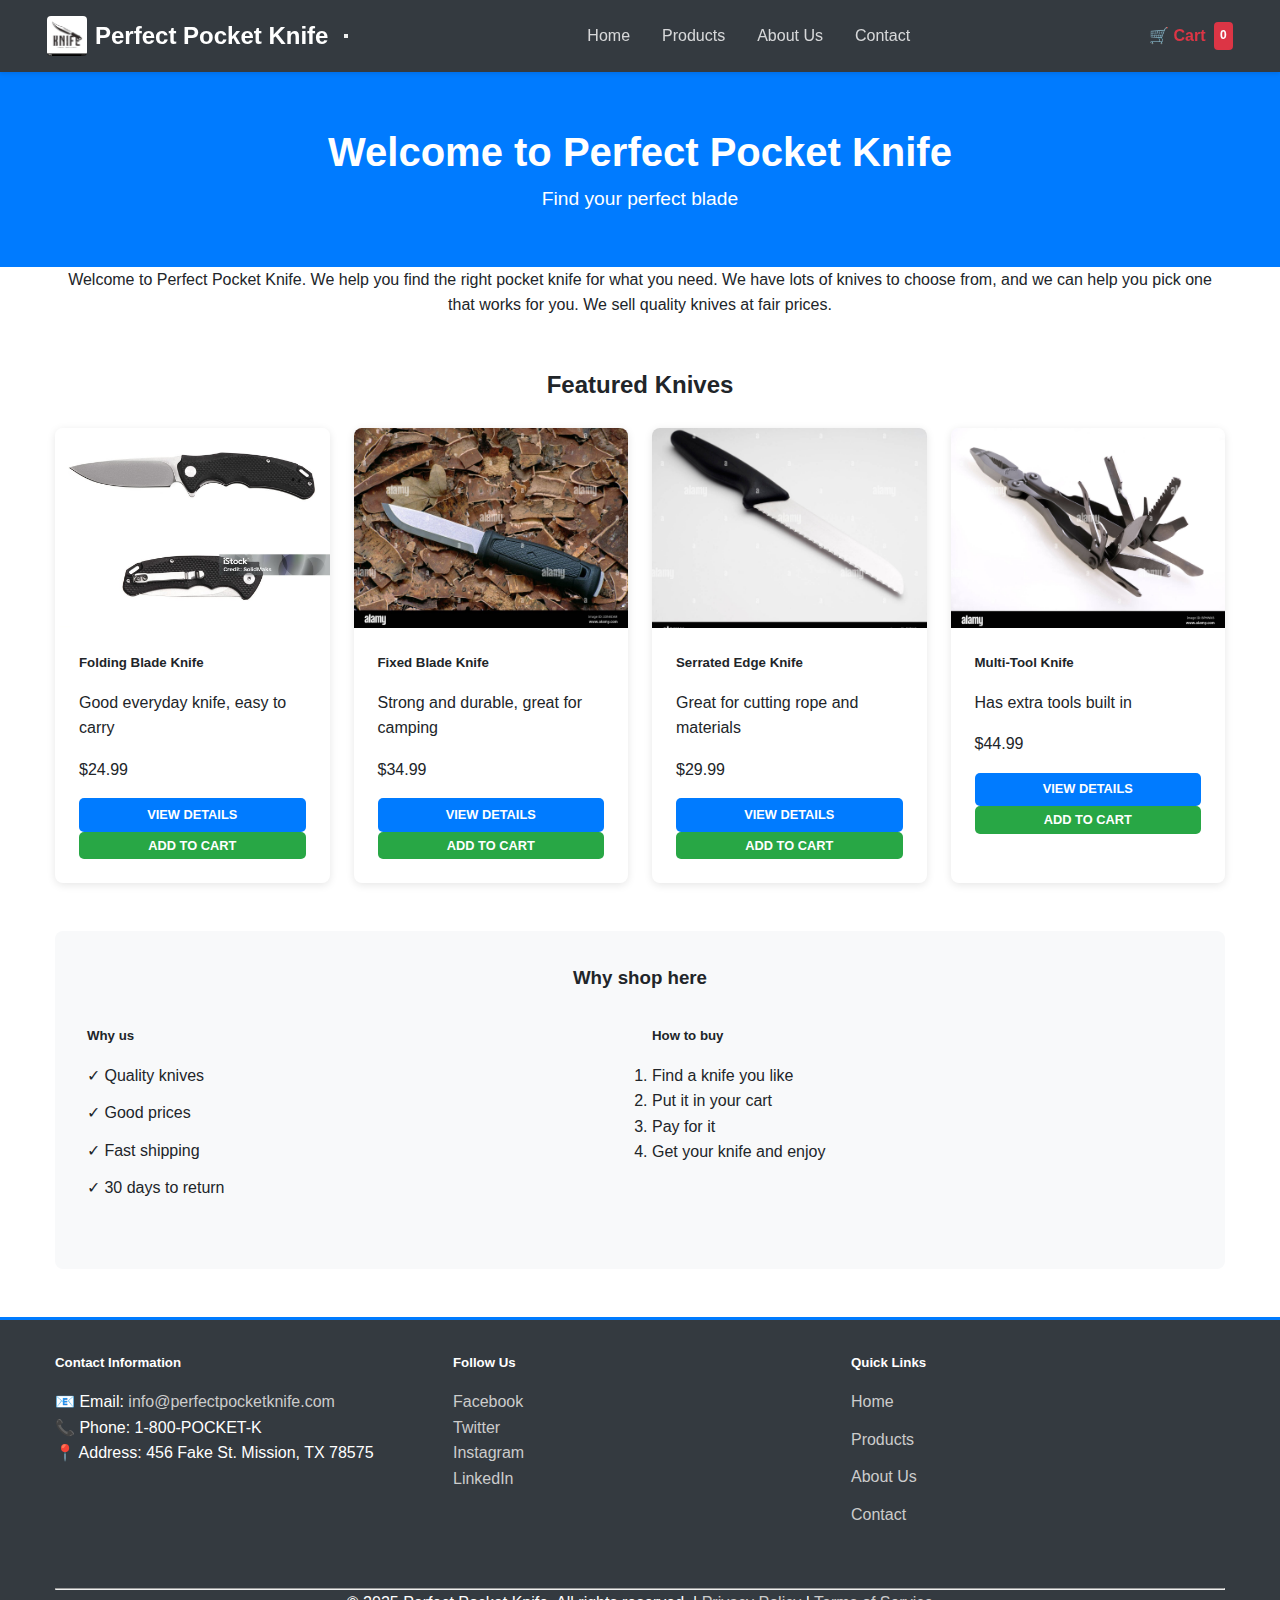
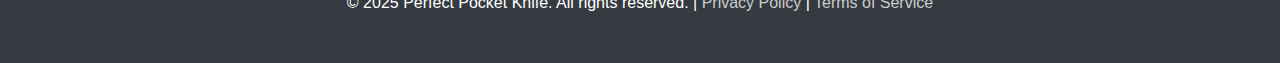
<file: index.html>
<!DOCTYPE html>
<html lang="en">
<head>
    <meta charset="UTF-8">
    <meta name="viewport" content="width=device-width, initial-scale=1.0">
    <title>Perfect Pocket Knife - Home</title>
    <style>
:root {
    --primary: #007bff;
    --dark: #343a40;
    --light: #f8f9fa;
    --success: #28a745;
    --danger: #dc3545;
    --text: #212529;
    --text-light: #6c757d;
    --border: #dee2e6;
}

* {
    margin: 0;
    padding: 0;
    box-sizing: border-box;
}

body {
    font-family: 'Segoe UI', sans-serif;
    color: var(--text);
    line-height: 1.6;
}

h1, h2, h3, h4, h5, h6 {
    font-weight: 600;
    margin-bottom: 1rem;
}

p {
    margin-bottom: 1rem;
}

a {
    color: var(--primary);
    text-decoration: none;
    transition: 0.3s;
}

a:hover {
    color: #17a2b8;
    text-decoration: underline;
}

.container {
    max-width: 1200px;
    margin: 0 auto !important;
    padding: 0 15px;
    width: 100% !important;
}

.container-fluid {
    width: 100%;
    padding: 0 15px;
    margin: 0 auto;
    display: flex;
    align-items: center;
    gap: 1rem;
}

.row {
    display: flex;
    flex-wrap: wrap;
    gap: 1.5rem;
    margin-bottom: 1.5rem;
    width: 100%;
}

[class*='col-'] {
    flex: 1;
    padding: 0;
}

.col-md-3 { flex: 0 0 calc(25% - 1.125rem); }
.col-md-4 { flex: 0 0 calc(33.333% - 1rem); }
.col-md-6 { flex: 0 0 calc(50% - 0.75rem); }
.col-lg-3 { flex: 0 0 calc(25% - 1.125rem); }

.text-center { text-align: center; }
.text-white { color: white; }
.bg-primary { background: var(--primary); }
.bg-dark { background: var(--dark); }
.bg-light { background: var(--light); }
.my-5 { margin: 3rem 0; }
.mb-5 { margin-bottom: 3rem; }
.mb-4 { margin-bottom: 1.5rem; }
.p-4 { padding: 1.5rem; }
.py-5 { padding: 2rem 0; }
.g-4 { gap: 1.5rem; }

.sticky-top {
    position: sticky;
    top: 0;
    z-index: 1000;
}

.navbar {
    background: var(--dark);
    color: white;
    padding: 1rem 2rem;
    display: flex;
    justify-content: space-between;
    align-items: center;
    box-shadow: 0 2px 4px rgba(0,0,0,0.1);
    width: 100%;
}

.navbar-brand {
    font-size: 1.5rem;
    font-weight: bold;
    display: flex;
    align-items: center;
    gap: 0.5rem;
    color: white;
    flex-shrink: 0;
}

.logo-img {
    width: 40px;
    height: 40px;
    border-radius: 4px;
}

.mx-auto {
    margin: 0 auto;
}

.navbar-collapse {
    display: flex;
    justify-content: center;
    flex: 1;
}

.navbar-nav {
    display: flex;
    gap: 2rem;
    list-style: none;
    align-items: center;
    justify-content: center;
}

.nav-link {
    color: rgba(255,255,255,0.8);
    transition: 0.3s;
    position: relative;
}

.nav-link:hover {
    color: white;
}

.nav-link::after {
    content: '';
    position: absolute;
    bottom: -5px;
    left: 0;
    width: 0;
    height: 2px;
    background: white;
    transition: 0.3s;
}

.nav-link:hover::after {
    width: 100%;
}

.cart-link {
    font-weight: 600;
    color: var(--danger);
    display: flex;
    align-items: center;
    gap: 0.5rem;
    margin-left: auto;
}

.badge {
    background: var(--danger);
    color: white;
    padding: 0.25rem 0.4rem;
    border-radius: 4px;
    font-size: 0.75rem;
}

.header-section {
    background: var(--primary);
    color: white;
    padding: 3rem 2rem;
    display: flex;
    align-items: center;
    justify-content: space-between;
    gap: 2rem;
    border-bottom: 4px solid var(--primary);
}

.header-section h1 {
    margin: 0;
    font-size: 2.5rem;
}

.header-section .lead {
    margin: 0;
    font-size: 1.2rem;
    flex: 0 1 auto;
}

.card {
    border: none;
    border-radius: 8px;
    box-shadow: 0 2px 8px rgba(0,0,0,0.1);
    transition: 0.3s;
    overflow: hidden;
    height: 100%;
    display: flex;
    flex-direction: column;
}

.card:hover {
    transform: translateY(-5px) scale(1.02);
    box-shadow: 0 8px 16px rgba(0,0,0,0.15);
}

.card-img-top {
    height: 200px;
    object-fit: cover;
}

.card-body {
    padding: 1.5rem;
    flex-grow: 1;
    display: flex;
    flex-direction: column;
}

.btn {
    border: none;
    border-radius: 5px;
    padding: 0.6rem 1.5rem;
    font-weight: 600;
    cursor: pointer;
    transition: 0.3s;
    text-transform: uppercase;
    font-size: 0.85rem;
    display: inline-block;
    text-align: center;
}

.btn:hover {
    transform: translateY(-2px);
    box-shadow: 0 4px 8px rgba(0,0,0,0.2);
}

.btn-primary {
    background: var(--primary);
    color: white;
}

.btn-success {
    background: var(--success);
    color: white;
}

.btn-danger {
    background: var(--danger);
    color: white;
}

.btn-sm {
    padding: 0.4rem 0.8rem;
    font-size: 0.8rem;
}

.table {
    width: 100%;
    border-collapse: collapse;
    margin-bottom: 1rem;
}

.table thead {
    background: var(--dark);
    color: white;
}

.table th,
.table td {
    padding: 1rem 0.75rem;
    text-align: left;
    border: 1px solid var(--border);
}

.table tbody tr:hover {
    background: var(--light);
}

.table-responsive {
    border-radius: 8px;
    overflow: auto;
    box-shadow: 0 2px 8px rgba(0,0,0,0.1);
}

.form-control,
.form-select {
    border: 2px solid var(--border);
    padding: 0.7rem;
    border-radius: 5px;
    font-size: 0.95rem;
    width: 100%;
    margin-bottom: 1rem;
}

.form-control:focus,
.form-select:focus {
    border-color: var(--primary);
    outline: none;
}

.form-label {
    font-weight: 600;
    margin-bottom: 0.5rem;
    display: block;
}

.list-unstyled {
    list-style: none;
    padding: 0;
}

.list-unstyled li {
    margin-bottom: 0.75rem;
    padding-left: 0;
}

.benefits-section {
    border-radius: 8px;
    padding: 2rem !important;
}

.benefits-section h3 {
    text-align: center;
    margin-bottom: 2rem;
}

.featured-products {
    width: 100%;
}

footer {
    background: var(--dark);
    color: white;
    padding: 2rem;
    border-top: 3px solid var(--primary);
    margin-top: auto;
}

footer h5 {
    color: white;
    margin-bottom: 1rem;
}

footer a {
    color: #ccc;
    transition: 0.3s;
}

footer a:hover {
    color: var(--primary);
}

@media (max-width: 768px) {
    .navbar {
        flex-direction: column;
        gap: 1rem;
    }
    
    .navbar-collapse {
        width: 100%;
        flex-direction: column;
        gap: 1rem;
    }
    
    .navbar-nav {
        flex-direction: column;
        gap: 1rem;
        width: 100%;
    }
    
    .cart-link {
        margin-left: 0;
        width: 100%;
    }
    
    .header-section {
        flex-direction: column;
        padding: 2rem 1rem;
    }
    
    .header-section h1 {
        font-size: 1.5rem;
    }
    
    .row {
        gap: 1rem;
    }
    
    [class*='col-'] {
        flex: 0 0 100%;
    }
    
    footer {
        text-align: center;
    }
}
    </style>
</head>
<body>
    <!-- Navigation Bar -->
    <nav class="navbar navbar-expand-lg navbar-dark bg-dark sticky-top">
        <div class="container-fluid">
            <!-- Logo on the left -->
            <a class="navbar-brand" href="index.html">
                <img src="photos/logo.jpg" alt="Logo" class="logo-img">
                <strong>Perfect Pocket Knife</strong>
            </a>

            <!-- Toggle button for mobile -->
            <button class="navbar-toggler" type="button" data-bs-toggle="collapse" data-bs-target="#navbarNav">
                <span class="navbar-toggler-icon"></span>
            </button>

            <!-- Center navigation links -->
            <div class="collapse navbar-collapse" id="navbarNav">
                <ul class="navbar-nav mx-auto">
                    <li class="nav-item">
                        <a class="nav-link active" href="index.html">Home</a>
                    </li>
                    <li class="nav-item">
                        <a class="nav-link" href="products.html">Products</a>
                    </li>
                    <li class="nav-item">
                        <a class="nav-link" href="about.html">About Us</a>
                    </li>
                    <li class="nav-item">
                        <a class="nav-link" href="contact.html">Contact</a>
                    </li>
                </ul>
            </div>

            <!-- Cart link on the right -->
            <a class="nav-link cart-link" href="cart.html">
                🛒 Cart <span class="badge bg-danger" id="cartBadge">0</span>
            </a>
        </div>
    </nav>

    <!-- Header Section -->
    <header class="header-section bg-primary text-white text-center py-5">
        <div class="container">
            <h1 class="display-4">Welcome to Perfect Pocket Knife</h1>
            <p class="lead">Find your perfect blade</p>
        </div>
    </header>

    <!-- Main Content -->
    <main class="container my-5">
        <!-- Description Paragraph -->
        <section class="mb-5">
            <p class="lead text-center">
                Welcome to Perfect Pocket Knife. We help you find the right pocket knife for what you need. We have lots of knives to choose from, and we can help you pick one that works for you. We sell quality knives at fair prices.
            </p>
        </section>

        <!-- Featured Products Section -->
        <section class="featured-products mb-5">
            <h2 class="text-center mb-4">Featured Knives</h2>
            <div class="row g-4">
                <!-- Product 1 -->
                <div class="col-md-6 col-lg-3">
                    <div class="card product-card h-100">
                        <img src="photos/folding-knife.jpg" class="card-img-top" alt="Folding Blade Knife">
                        <div class="card-body">
                            <h5 class="card-title">Folding Blade Knife</h5>
                            <p class="card-text">Good everyday knife, easy to carry</p>
                            <p class="price">$24.99</p>
                            <a href="products.html#folding" class="btn btn-primary btn-sm">View Details</a>
                            <button class="btn btn-success btn-sm add-to-cart" data-product="Folding Blade Knife" data-price="24.99">Add to Cart</button>
                        </div>
                    </div>
                </div>

                <!-- Product 2 -->
                <div class="col-md-6 col-lg-3">
                    <div class="card product-card h-100">
                        <img src="photos/fixed-blade-knife.jpg" class="card-img-top" alt="Fixed Blade Knife">
                        <div class="card-body">
                            <h5 class="card-title">Fixed Blade Knife</h5>
                            <p class="card-text">Strong and durable, great for camping</p>
                            <p class="price">$34.99</p>
                            <a href="products.html#fixed" class="btn btn-primary btn-sm">View Details</a>
                            <button class="btn btn-success btn-sm add-to-cart" data-product="Fixed Blade Knife" data-price="34.99">Add to Cart</button>
                        </div>
                    </div>
                </div>

                <!-- Product 3 -->
                <div class="col-md-6 col-lg-3">
                    <div class="card product-card h-100">
                        <img src="photos/serrated-knife.jpg" class="card-img-top" alt="Serrated Edge Knife">
                        <div class="card-body">
                            <h5 class="card-title">Serrated Edge Knife</h5>
                            <p class="card-text">Great for cutting rope and materials</p>
                            <p class="price">$29.99</p>
                            <a href="products.html#serrated" class="btn btn-primary btn-sm">View Details</a>
                            <button class="btn btn-success btn-sm add-to-cart" data-product="Serrated Edge Knife" data-price="29.99">Add to Cart</button>
                        </div>
                    </div>
                </div>

                <!-- Product 4 -->
                <div class="col-md-6 col-lg-3">
                    <div class="card product-card h-100">
                        <img src="photos/multi-tool.jpg" class="card-img-top" alt="Multi-Tool Knife">
                        <div class="card-body">
                            <h5 class="card-title">Multi-Tool Knife</h5>
                            <p class="card-text">Has extra tools built in</p>
                            <p class="price">$44.99</p>
                            <a href="products.html#multitool" class="btn btn-primary btn-sm">View Details</a>
                            <button class="btn btn-success btn-sm add-to-cart" data-product="Multi-Tool Knife" data-price="44.99">Add to Cart</button>
                        </div>
                    </div>
                </div>
            </div>
        </section>

        <!-- Benefits Section with Lists -->
        <section class="benefits-section mb-5 bg-light p-4 rounded">
            <h3>Why shop here</h3>
            <div class="row mt-4">
                <div class="col-md-6">
                    <h5>Why us</h5>
                    <ul class="list-unstyled">
                        <li>✓ Quality knives</li>
                        <li>✓ Good prices</li>
                        <li>✓ Fast shipping</li>
                        <li>✓ 30 days to return</li>
                    </ul>
                </div>
                <div class="col-md-6">
                    <h5>How to buy</h5>
                    <ol>
                        <li>Find a knife you like</li>
                        <li>Put it in your cart</li>
                        <li>Pay for it</li>
                        <li>Get your knife and enjoy</li>
                    </ol>
                </div>
            </div>
        </section>
    </main>

    <!-- Footer -->
    <footer class="bg-dark text-white mt-5 py-5">
        <div class="container">
            <div class="row mb-4">
                <!-- Contact Information -->
                <div class="col-md-4 mb-4">
                    <h5>Contact Information</h5>
                    <p>
                        📧 Email: <a href="mailto:info@perfectpocketknife.com">info@perfectpocketknife.com</a><br>
                        📞 Phone: 1-800-POCKET-K<br>
                        📍 Address: 456 Fake St. Mission, TX 78575
                    </p>
                </div>

                <!-- Social Media -->
                <div class="col-md-4 mb-4">
                    <h5>Follow Us</h5>
                    <p>
                        <a href="https://facebook.com" class="social-link me-3">Facebook</a><br>
                        <a href="https://twitter.com" class="social-link me-3">Twitter</a><br>
                        <a href="https://instagram.com" class="social-link me-3">Instagram</a><br>
                        <a href="https://linkedin.com" class="social-link me-3">LinkedIn</a>
                    </p>
                </div>

                <!-- Quick Links -->
                <div class="col-md-4 mb-4">
                    <h5>Quick Links</h5>
                    <ul class="list-unstyled">
                        <li><a href="index.html" class="footer-link">Home</a></li>
                        <li><a href="products.html" class="footer-link">Products</a></li>
                        <li><a href="about.html" class="footer-link">About Us</a></li>
                        <li><a href="contact.html" class="footer-link">Contact</a></li>
                    </ul>
                </div>
            </div>

            <!-- Copyright -->
            <hr class="bg-light">
            <div class="text-center">
                <p>&copy; 2025 Perfect Pocket Knife. All rights reserved. | <a href="#" class="footer-link">Privacy Policy</a> | <a href="#" class="footer-link">Terms of Service</a></p>
            </div>
        </div>
    </footer>

    <!-- Bootstrap JS -->
    <script src="https://cdn.jsdelivr.net/npm/bootstrap@5.3.0/dist/js/bootstrap.bundle.min.js"></script>
    <!-- Custom JS -->
    <script src="script.js"></script>
</body>
</html>
</file>
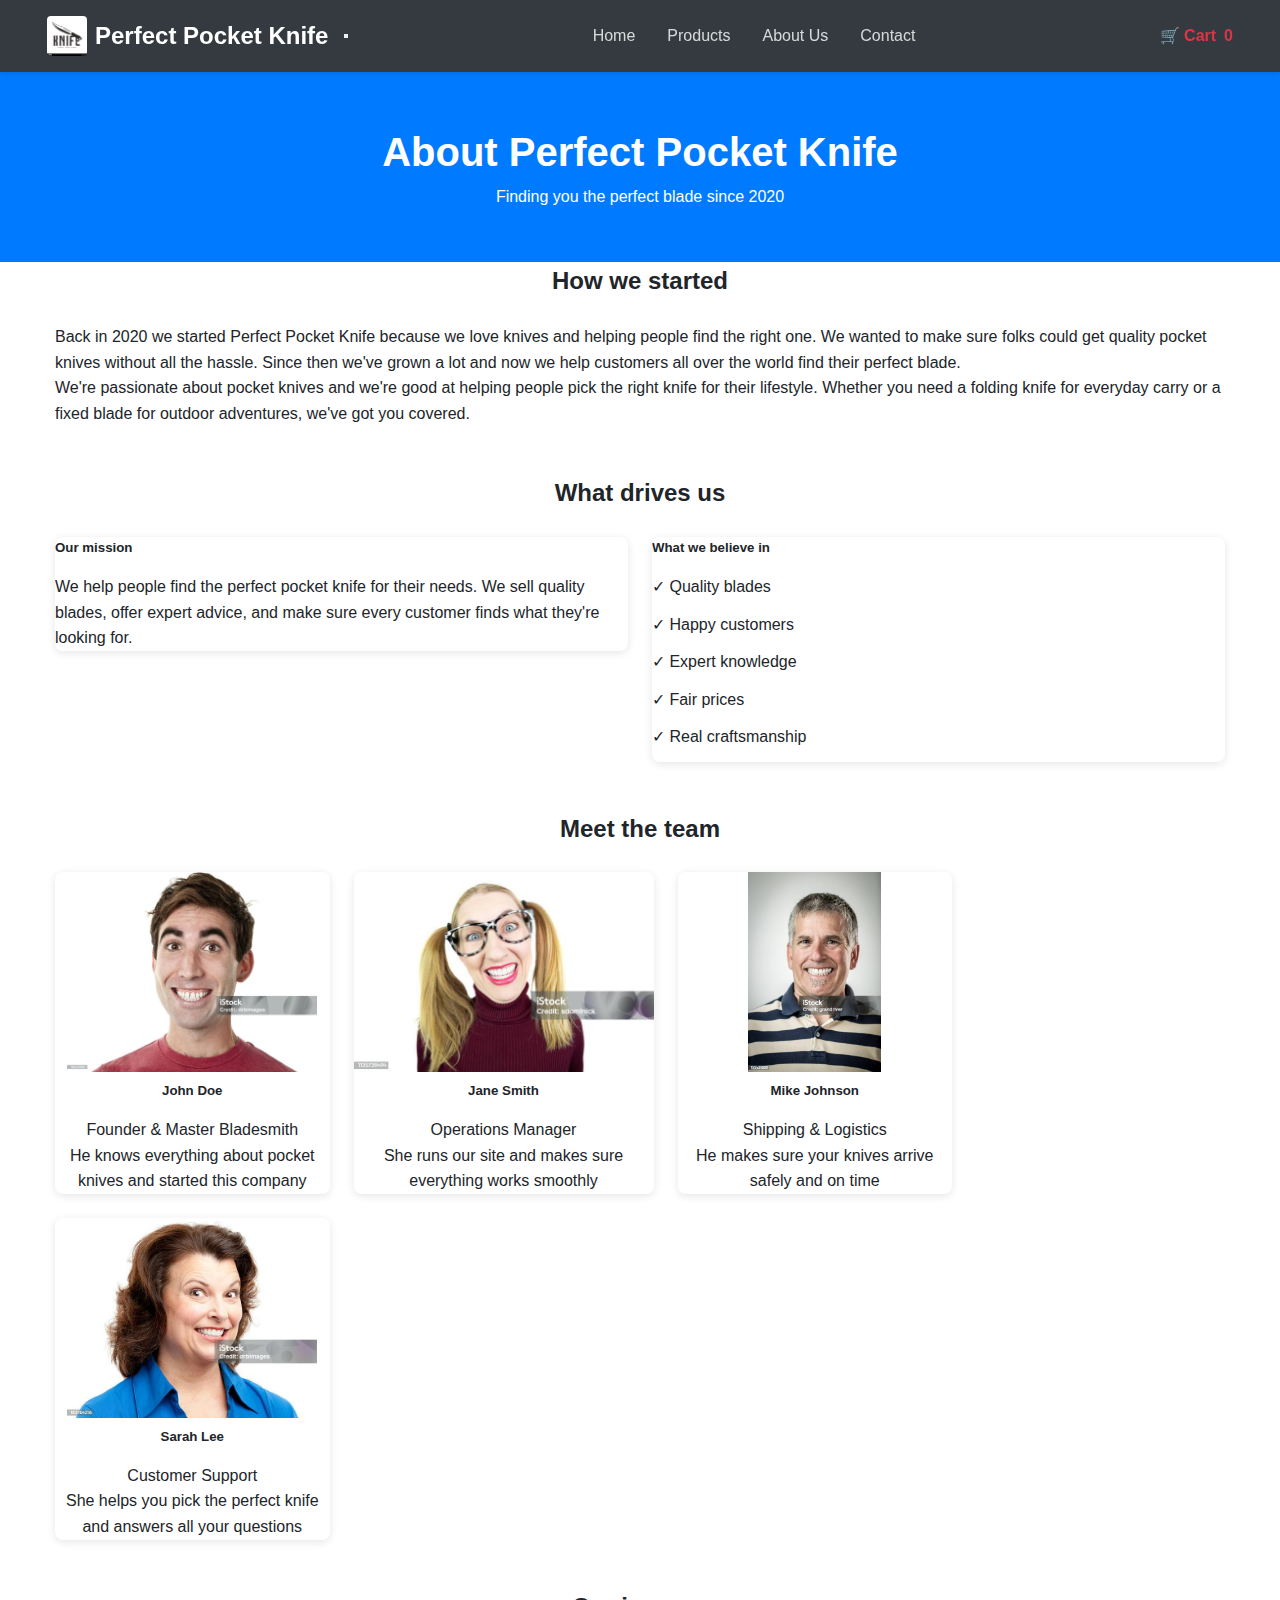
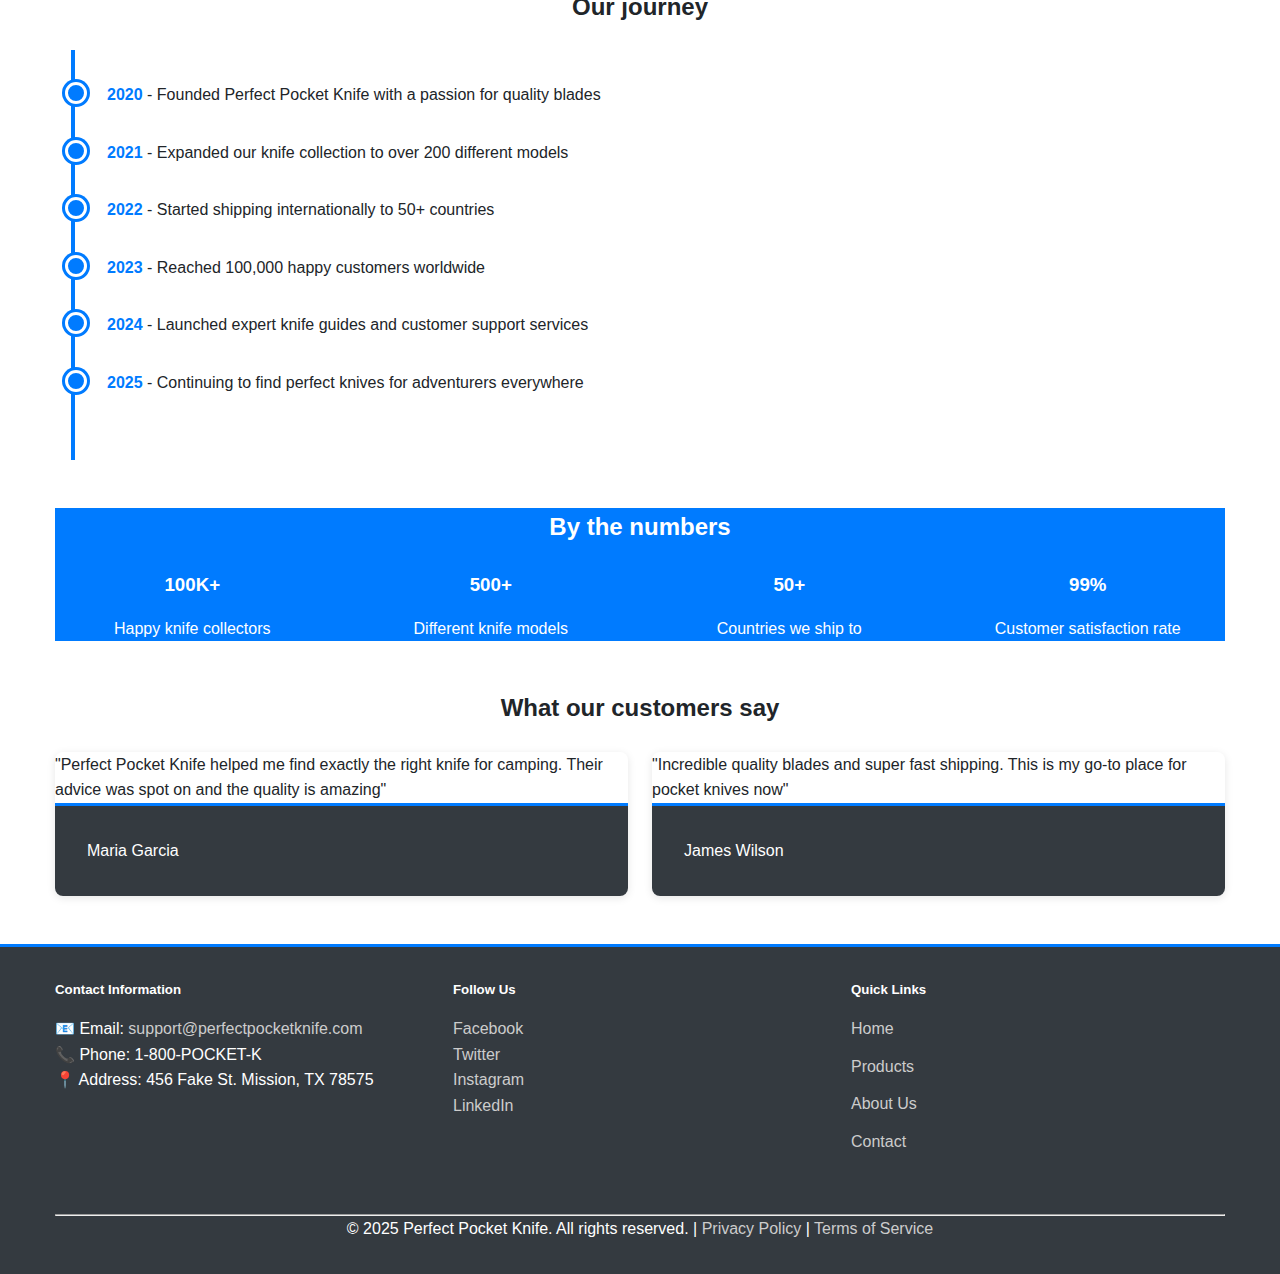
<file: about.html>
<!DOCTYPE html>
<html lang="en">
<head>
    <meta charset="UTF-8">
    <meta name="viewport" content="width=device-width, initial-scale=1.0">
    <title>About Us - Perfect Pocket Knife</title>
    <style>
:root {
    --primary: #007bff;
    --dark: #343a40;
    --light: #f8f9fa;
    --success: #28a745;
    --danger: #dc3545;
    --text: #212529;
    --text-light: #6c757d;
    --border: #dee2e6;
}

* {
    margin: 0;
    padding: 0;
    box-sizing: border-box;
}

body {
    font-family: 'Segoe UI', sans-serif;
    color: var(--text);
    line-height: 1.6;
}

h1, h2, h3, h4, h5, h6 {
    font-weight: 600;
    margin-bottom: 1rem;
}

a {
    color: var(--primary);
    text-decoration: none;
    transition: 0.3s;
}

a:hover {
    color: #17a2b8;
    text-decoration: underline;
}

.container {
    max-width: 1200px;
    margin: 0 auto !important;
    padding: 0 15px;
    width: 100% !important;
}

.container-fluid {
    width: 100%;
    padding: 0 15px;
    margin: 0 auto;
    display: flex;
    align-items: center;
    gap: 1rem;
}

.row {
    display: flex;
    flex-wrap: wrap;
    gap: 1.5rem;
    margin-bottom: 1.5rem;
    width: 100%;
}

[class*='col-'] {
    flex: 1;
    padding: 0;
}

.col-md-3 { flex: 0 0 calc(25% - 1.125rem); }
.col-md-4 { flex: 0 0 calc(33.333% - 1rem); }
.col-md-6 { flex: 0 0 calc(50% - 0.75rem); }
.col-lg-3 { flex: 0 0 calc(25% - 1.125rem); }

.text-center { text-align: center; }
.text-white { color: white; }
.bg-primary { background: var(--primary); }
.bg-dark { background: var(--dark); }
.bg-light { background: var(--light); }
.my-5 { margin: 3rem 0; }
.mb-5 { margin-bottom: 3rem; }
.mb-4 { margin-bottom: 1.5rem; }
.p-4 { padding: 1.5rem; }
.py-5 { padding: 2rem 0; }
.mx-auto { margin: 0 auto; }

.sticky-top {
    position: sticky;
    top: 0;
    z-index: 1000;
}

.navbar {
    background: var(--dark);
    color: white;
    padding: 1rem 2rem;
    display: flex;
    justify-content: space-between;
    align-items: center;
    box-shadow: 0 2px 4px rgba(0,0,0,0.1);
    width: 100%;
}

.navbar-brand {
    font-size: 1.5rem;
    font-weight: bold;
    display: flex;
    align-items: center;
    gap: 0.5rem;
    color: white;
    flex-shrink: 0;
}

.logo-img {
    width: 40px;
    height: 40px;
    border-radius: 4px;
}

.navbar-collapse {
    display: flex;
    justify-content: center;
    flex: 1;
}

.navbar-nav {
    display: flex;
    gap: 2rem;
    list-style: none;
    align-items: center;
    justify-content: center;
}

.nav-link {
    color: rgba(255,255,255,0.8);
    transition: 0.3s;
}

.nav-link:hover {
    color: white;
}

.cart-link {
    font-weight: 600;
    color: var(--danger);
    display: flex;
    align-items: center;
    gap: 0.5rem;
    margin-left: auto;
}

.header-section {
    background: var(--primary);
    color: white;
    padding: 3rem 2rem;
    display: flex;
    align-items: center;
    justify-content: space-between;
    gap: 2rem;
    border-bottom: 4px solid var(--primary);
}

.header-section h1 {
    margin: 0;
    font-size: 2.5rem;
}

.card {
    border: none;
    border-radius: 8px;
    box-shadow: 0 2px 8px rgba(0,0,0,0.1);
    transition: 0.3s;
    overflow: hidden;
}

.card:hover {
    transform: translateY(-5px);
    box-shadow: 0 8px 16px rgba(0,0,0,0.15);
}

.card-img-top {
    height: 200px;
    object-fit: cover;
}

.timeline {
    list-style: none;
    padding: 2rem 0;
    border-left: 4px solid var(--primary);
    margin-left: 1rem;
}

.timeline-item {
    margin-bottom: 2rem;
    padding-left: 2rem;
    position: relative;
}

.timeline-item::before {
    content: '';
    position: absolute;
    left: -10px;
    top: 0;
    width: 16px;
    height: 16px;
    background: var(--primary);
    border-radius: 50%;
    border: 3px solid white;
    box-shadow: 0 0 0 3px var(--primary);
}

.timeline-item strong {
    color: var(--primary);
    font-weight: 700;
}

.btn {
    border: none;
    border-radius: 5px;
    padding: 0.6rem 1.5rem;
    font-weight: 600;
    cursor: pointer;
    transition: 0.3s;
    text-transform: uppercase;
    font-size: 0.85rem;
    display: inline-block;
}

.btn:hover {
    transform: translateY(-2px);
    box-shadow: 0 4px 8px rgba(0,0,0,0.2);
}

.btn-primary {
    background: var(--primary);
    color: white;
}

.list-unstyled {
    list-style: none;
    padding: 0;
}

.list-unstyled li {
    margin-bottom: 0.75rem;
    padding-left: 0;
}

main {
    width: 100%;
}

main section h2 {
    text-align: center;
    margin-bottom: 2rem;
}

footer {
    background: var(--dark);
    color: white;
    padding: 2rem;
    border-top: 3px solid var(--primary);
    margin-top: auto;
}

footer h5 {
    color: white;
    margin-bottom: 1rem;
}

footer a {
    color: #ccc;
    transition: 0.3s;
}

footer a:hover {
    color: var(--primary);
}

@media (max-width: 768px) {
    .navbar {
        flex-direction: column;
        gap: 1rem;
    }
    
    .navbar-collapse {
        width: 100%;
        flex-direction: column;
        gap: 1rem;
    }
    
    .navbar-nav {
        flex-direction: column;
        gap: 1rem;
        width: 100%;
    }
    
    .cart-link {
        margin-left: 0;
        width: 100%;
    }
    
    .header-section {
        flex-direction: column;
        padding: 2rem 1rem;
    }
    
    .header-section h1 {
        font-size: 1.5rem;
    }
    
    .row {
        gap: 1rem;
    }
    
    [class*='col-'] {
        flex: 0 0 100%;
    }
    
    footer {
        text-align: center;
    }
}
    </style>
</head>
<body>
    <!-- Navigation Bar -->
    <nav class="navbar navbar-expand-lg navbar-dark bg-dark sticky-top">
        <div class="container-fluid">
            <a class="navbar-brand" href="index.html">
                <img src="photos/logo.jpg" alt="Logo" class="logo-img">
                <strong>Perfect Pocket Knife</strong>
            </a>

            <button class="navbar-toggler" type="button" data-bs-toggle="collapse" data-bs-target="#navbarNav">
                <span class="navbar-toggler-icon"></span>
            </button>

            <div class="collapse navbar-collapse" id="navbarNav">
                <ul class="navbar-nav mx-auto">
                    <li class="nav-item">
                        <a class="nav-link" href="index.html">Home</a>
                    </li>
                    <li class="nav-item">
                        <a class="nav-link" href="products.html">Products</a>
                    </li>
                    <li class="nav-item">
                        <a class="nav-link active" href="about.html">About Us</a>
                    </li>
                    <li class="nav-item">
                        <a class="nav-link" href="contact.html">Contact</a>
                    </li>
                </ul>
            </div>

            <a class="nav-link cart-link" href="cart.html">
                🛒 Cart <span class="badge bg-danger" id="cartBadge">0</span>
            </a>
        </div>
    </nav>

    <!-- Header Section -->
    <header class="header-section bg-warning text-dark text-center py-5">
        <div class="container">
            <h1 class="display-4">About Perfect Pocket Knife</h1>
            <p class="lead">Finding you the perfect blade since 2020</p>
        </div>
    </header>

    <!-- Main Content -->
    <main class="container my-5">
        <!-- Company Story -->
        <section class="mb-5 pb-4 border-bottom">
            <h2 class="mb-4">How we started</h2>
            <p class="lead">
                Back in 2020 we started Perfect Pocket Knife because we love knives and helping people find the right one. We wanted to make sure folks could get quality pocket knives without all the hassle. Since then we've grown a lot and now we help customers all over the world find their perfect blade.
            </p>
            <p>
                We're passionate about pocket knives and we're good at helping people pick the right knife for their lifestyle. Whether you need a folding knife for everyday carry or a fixed blade for outdoor adventures, we've got you covered.
            </p>
        </section>

        <!-- Mission and Values -->
        <section class="mb-5 pb-4">
            <h2 class="mb-4">What drives us</h2>
            <div class="row">
                <div class="col-md-6 mb-4">
                    <div class="card h-100">
                        <div class="card-body">
                            <h5 class="card-title">Our mission</h5>
                            <p class="card-text">
                                We help people find the perfect pocket knife for their needs. We sell quality blades, offer expert advice, and make sure every customer finds what they're looking for.
                            </p>
                        </div>
                    </div>
                </div>
                <div class="col-md-6">
                    <div class="card h-100">
                        <div class="card-body">
                            <h5 class="card-title">What we believe in</h5>
                            <ul class="list-unstyled">
                                <li>✓ Quality blades</li>
                                <li>✓ Happy customers</li>
                                <li>✓ Expert knowledge</li>
                                <li>✓ Fair prices</li>
                                <li>✓ Real craftsmanship</li>
                            </ul>
                        </div>
                    </div>
                </div>
            </div>
        </section>

        <!-- Team Section -->
        <section class="mb-5 pb-4 border-bottom">
            <h2 class="mb-4">Meet the team</h2>
            <div class="row g-4">
                <div class="col-md-6 col-lg-3">
                    <div class="card text-center h-100">
                        <img src="photos/john-doe.jpg" class="card-img-top" alt="Founder">
                        <div class="card-body">
                            <h5 class="card-title">John Doe</h5>
                            <p class="card-text text-muted">Founder & Master Bladesmith</p>
                            <p class="small">He knows everything about pocket knives and started this company</p>
                        </div>
                    </div>
                </div>

                <div class="col-md-6 col-lg-3">
                    <div class="card text-center h-100">
                        <img src="photos/jane-smith.jpg" class="card-img-top" alt="Operations">
                        <div class="card-body">
                            <h5 class="card-title">Jane Smith</h5>
                            <p class="card-text text-muted">Operations Manager</p>
                            <p class="small">She runs our site and makes sure everything works smoothly</p>
                        </div>
                    </div>
                </div>

                <div class="col-md-6 col-lg-3">
                    <div class="card text-center h-100">
                        <img src="photos/mike-johnson.jpg" class="card-img-top" alt="Logistics">
                        <div class="card-body">
                            <h5 class="card-title">Mike Johnson</h5>
                            <p class="card-text text-muted">Shipping & Logistics</p>
                            <p class="small">He makes sure your knives arrive safely and on time</p>
                        </div>
                    </div>
                </div>

                <div class="col-md-6 col-lg-3">
                    <div class="card text-center h-100">
                        <img src="photos/sarah-lee.jpg" class="card-img-top" alt="Support">
                        <div class="card-body">
                            <h5 class="card-title">Sarah Lee</h5>
                            <p class="card-text text-muted">Customer Support</p>
                            <p class="small">She helps you pick the perfect knife and answers all your questions</p>
                        </div>
                    </div>
                </div>
            </div>
        </section>

        <!-- Timeline -->
        <section class="mb-5 pb-4 border-bottom">
            <h2 class="mb-4">Our journey</h2>
            <ol class="timeline">
                <li class="timeline-item">
                    <strong>2020</strong> - Founded Perfect Pocket Knife with a passion for quality blades
                </li>
                <li class="timeline-item">
                    <strong>2021</strong> - Expanded our knife collection to over 200 different models
                </li>
                <li class="timeline-item">
                    <strong>2022</strong> - Started shipping internationally to 50+ countries
                </li>
                <li class="timeline-item">
                    <strong>2023</strong> - Reached 100,000 happy customers worldwide
                </li>
                <li class="timeline-item">
                    <strong>2024</strong> - Launched expert knife guides and customer support services
                </li>
                <li class="timeline-item">
                    <strong>2025</strong> - Continuing to find perfect knives for adventurers everywhere
                </li>
            </ol>
        </section>

        <!-- Statistics -->
        <section class="mb-5 bg-primary text-white p-5 rounded">
            <h2 class="mb-4 text-center">By the numbers</h2>
            <div class="row text-center">
                <div class="col-md-3 mb-3">
                    <h3 class="display-5">100K+</h3>
                    <p>Happy knife collectors</p>
                </div>
                <div class="col-md-3 mb-3">
                    <h3 class="display-5">500+</h3>
                    <p>Different knife models</p>
                </div>
                <div class="col-md-3 mb-3">
                    <h3 class="display-5">50+</h3>
                    <p>Countries we ship to</p>
                </div>
                <div class="col-md-3 mb-3">
                    <h3 class="display-5">99%</h3>
                    <p>Customer satisfaction rate</p>
                </div>
            </div>
        </section>

        <!-- Testimonials -->
        <section class="mb-5">
            <h2 class="mb-4">What our customers say</h2>
            <div class="row g-4">
                <div class="col-md-6">
                    <div class="card">
                        <div class="card-body">
                            <p class="card-text">"Perfect Pocket Knife helped me find exactly the right knife for camping. Their advice was spot on and the quality is amazing"</p>
                            <footer class="blockquote-footer">Maria Garcia</footer>
                        </div>
                    </div>
                </div>
                <div class="col-md-6">
                    <div class="card">
                        <div class="card-body">
                            <p class="card-text">"Incredible quality blades and super fast shipping. This is my go-to place for pocket knives now"</p>
                            <footer class="blockquote-footer">James Wilson</footer>
                        </div>
                    </div>
                </div>
            </div>
        </section>
    </main>

    <!-- Footer -->
    <footer class="bg-dark text-white mt-5 py-5">
        <div class="container">
            <div class="row mb-4">
                <div class="col-md-4 mb-4">
                    <h5>Contact Information</h5>
                    <p>
                        📧 Email: <a href="mailto:support@perfectpocketknife.com">support@perfectpocketknife.com</a><br>
                        📞 Phone: 1-800-POCKET-K<br>
                        📍 Address: 456 Fake St. Mission, TX 78575
                    </p>
                </div>

                <div class="col-md-4 mb-4">
                    <h5>Follow Us</h5>
                    <p>
                        <a href="https://facebook.com" class="social-link me-3">Facebook</a><br>
                        <a href="https://twitter.com" class="social-link me-3">Twitter</a><br>
                        <a href="https://instagram.com" class="social-link me-3">Instagram</a><br>
                        <a href="https://linkedin.com" class="social-link me-3">LinkedIn</a>
                    </p>
                </div>

                <div class="col-md-4 mb-4">
                    <h5>Quick Links</h5>
                    <ul class="list-unstyled">
                        <li><a href="index.html" class="footer-link">Home</a></li>
                        <li><a href="products.html" class="footer-link">Products</a></li>
                        <li><a href="about.html" class="footer-link">About Us</a></li>
                        <li><a href="contact.html" class="footer-link">Contact</a></li>
                    </ul>
                </div>
            </div>

            <hr class="bg-light">
            <div class="text-center">
                <p>&copy; 2025 Perfect Pocket Knife. All rights reserved. | <a href="#" class="footer-link">Privacy Policy</a> | <a href="#" class="footer-link">Terms of Service</a></p>
            </div>
        </div>
    </footer>

    <script src="https://cdn.jsdelivr.net/npm/bootstrap@5.3.0/dist/js/bootstrap.bundle.min.js"></script>
    <script src="script.js"></script>
</body>
</html>
</file>
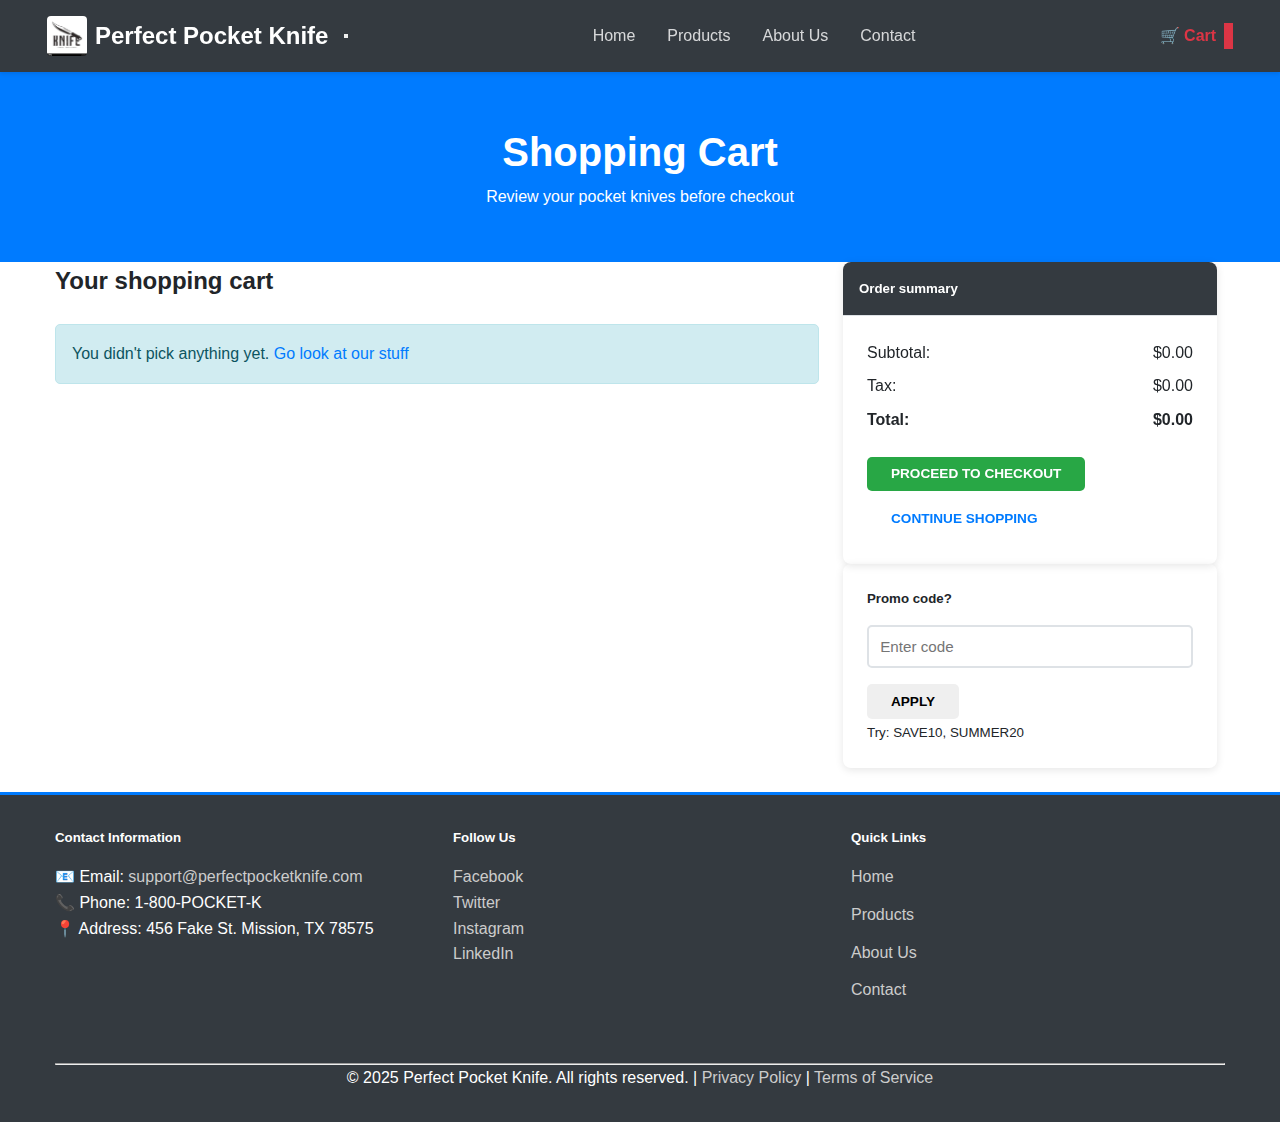
<file: cart.html>
<!DOCTYPE html>
<html lang="en">
<head>
    <meta charset="UTF-8">
    <meta name="viewport" content="width=device-width, initial-scale=1.0">
    <title>Shopping Cart - Perfect Pocket Knife</title>
    <style>
:root {
    --primary: #007bff;
    --dark: #343a40;
    --light: #f8f9fa;
    --success: #28a745;
    --danger: #dc3545;
    --text: #212529;
    --text-light: #6c757d;
    --border: #dee2e6;
}

* {
    margin: 0;
    padding: 0;
    box-sizing: border-box;
}

body {
    font-family: 'Segoe UI', sans-serif;
    color: var(--text);
    line-height: 1.6;
}

h1, h2, h3, h4, h5, h6 {
    font-weight: 600;
    margin-bottom: 1rem;
}

a {
    color: var(--primary);
    text-decoration: none;
    transition: 0.3s;
}

a:hover {
    color: #17a2b8;
    text-decoration: underline;
}

.container {
    max-width: 1200px;
    margin: 0 auto !important;
    padding: 0 15px;
    width: 100% !important;
}

.container-fluid {
    width: 100%;
    padding: 0 15px;
    margin: 0 auto;
    display: flex;
    align-items: center;
    gap: 1rem;
}

.row {
    display: flex;
    flex-wrap: wrap;
    gap: 1.5rem;
    margin-bottom: 1.5rem;
    width: 100%;
}

[class*='col-'] {
    flex: 1;
    padding: 0;
}

.col-md-3 { flex: 0 0 calc(25% - 1.125rem); }
.col-md-4 { flex: 0 0 calc(33.333% - 1rem); }
.col-md-6 { flex: 0 0 calc(50% - 0.75rem); }
.col-lg-3 { flex: 0 0 calc(25% - 1.125rem); }
.col-lg-4 { flex: 0 0 calc(33.333% - 1rem); }
.col-lg-8 { flex: 0 0 calc(66.666% - 1rem); }

.text-center { text-align: center; }
.text-white { color: white; }
.text-end { text-align: right; }
.bg-primary { background: var(--primary); }
.bg-dark { background: var(--dark); }
.bg-light { background: var(--light); }
.bg-danger { background: var(--danger); }
.bg-info { background: #17a2b8; }
.my-5 { margin: 3rem 0; }
.mb-5 { margin-bottom: 3rem; }
.mb-4 { margin-bottom: 1.5rem; }
.mb-2 { margin-bottom: 0.5rem; }
.mb-0 { margin-bottom: 0; }
.p-4 { padding: 1.5rem; }
.py-5 { padding: 2rem 0; }
.mx-auto { margin: 0 auto; }

.sticky-top {
    position: sticky;
    top: 0;
    z-index: 1000;
}

.navbar {
    background: var(--dark);
    color: white;
    padding: 1rem 2rem;
    display: flex;
    justify-content: space-between;
    align-items: center;
    box-shadow: 0 2px 4px rgba(0,0,0,0.1);
    width: 100%;
}

.navbar-brand {
    font-size: 1.5rem;
    font-weight: bold;
    display: flex;
    align-items: center;
    gap: 0.5rem;
    color: white;
    flex-shrink: 0;
}

.logo-img {
    width: 40px;
    height: 40px;
    border-radius: 4px;
}

.navbar-collapse {
    display: flex;
    justify-content: center;
    flex: 1;
}

.navbar-nav {
    display: flex;
    gap: 2rem;
    list-style: none;
    align-items: center;
    justify-content: center;
}

.nav-link {
    color: rgba(255,255,255,0.8);
    transition: 0.3s;
}

.nav-link:hover {
    color: white;
}

.cart-link {
    font-weight: 600;
    color: var(--danger);
    display: flex;
    align-items: center;
    gap: 0.5rem;
    margin-left: auto;
}

.header-section {
    background: var(--primary);
    color: white;
    padding: 3rem 2rem;
    display: flex;
    align-items: center;
    justify-content: space-between;
    gap: 2rem;
    border-bottom: 4px solid var(--primary);
}

.header-section h1 {
    margin: 0;
    font-size: 2.5rem;
}

.card {
    border: none;
    border-radius: 8px;
    box-shadow: 0 2px 8px rgba(0,0,0,0.1);
    transition: 0.3s;
    overflow: hidden;
}

.card:hover {
    transform: translateY(-5px);
    box-shadow: 0 8px 16px rgba(0,0,0,0.15);
}

.card-header {
    padding: 1rem;
    border-bottom: 1px solid var(--border);
}

.card-body {
    padding: 1.5rem;
}

.form-control,
.form-select {
    border: 2px solid var(--border);
    border-radius: 5px;
    padding: 0.7rem;
    transition: 0.3s;
    font-size: 0.95rem;
    width: 100%;
    margin-bottom: 1rem;
}

.form-control:focus,
.form-select:focus {
    border-color: var(--primary);
    outline: none;
}

.form-label {
    font-weight: 600;
    margin-bottom: 0.5rem;
    display: block;
}

.btn {
    border: none;
    border-radius: 5px;
    padding: 0.6rem 1.5rem;
    font-weight: 600;
    cursor: pointer;
    transition: 0.3s;
    text-transform: uppercase;
    font-size: 0.85rem;
    display: inline-block;
}

.btn:hover {
    transform: translateY(-2px);
    box-shadow: 0 4px 8px rgba(0,0,0,0.2);
}

.btn-primary {
    background: var(--primary);
    color: white;
}

.btn-success {
    background: var(--success);
    color: white;
}

.btn-danger {
    background: var(--danger);
    color: white;
}

.list-unstyled {
    list-style: none;
    padding: 0;
}

.list-unstyled li {
    margin-bottom: 0.75rem;
    padding-left: 0;
}

main {
    width: 100%;
}

.alert {
    padding: 1rem;
    border-radius: 5px;
    margin-bottom: 1rem;
}

.alert-info {
    background: #d1ecf1;
    color: #0c5460;
    border: 1px solid #bee5eb;
}

footer {
    background: var(--dark);
    color: white;
    padding: 2rem;
    border-top: 3px solid var(--primary);
    margin-top: auto;
}

footer h5 {
    color: white;
    margin-bottom: 1rem;
}

footer a {
    color: #ccc;
    transition: 0.3s;
}

footer a:hover {
    color: var(--primary);
}

@media (max-width: 768px) {
    .navbar {
        flex-direction: column;
        gap: 1rem;
    }
    
    .navbar-collapse {
        width: 100%;
        flex-direction: column;
        gap: 1rem;
    }
    
    .navbar-nav {
        flex-direction: column;
        gap: 1rem;
        width: 100%;
    }
    
    .cart-link {
        margin-left: 0;
        width: 100%;
    }
    
    .header-section {
        flex-direction: column;
        padding: 2rem 1rem;
    }
    
    .header-section h1 {
        font-size: 1.5rem;
    }
    
    .row {
        gap: 1rem;
    }
    
    [class*='col-'] {
        flex: 0 0 100%;
    }
    
    footer {
        text-align: center;
    }
}
    </style>
</head>
<body>
    <!-- Navigation Bar -->
    <nav class="navbar navbar-expand-lg navbar-dark bg-dark sticky-top">
        <div class="container-fluid">
            <a class="navbar-brand" href="index.html">
                <img src="photos/logo.jpg" alt="Logo" class="logo-img">
                <strong>Perfect Pocket Knife</strong>
            </a>

            <button class="navbar-toggler" type="button" data-bs-toggle="collapse" data-bs-target="#navbarNav">
                <span class="navbar-toggler-icon"></span>
            </button>

            <div class="collapse navbar-collapse" id="navbarNav">
                <ul class="navbar-nav mx-auto">
                    <li class="nav-item">
                        <a class="nav-link" href="index.html">Home</a>
                    </li>
                    <li class="nav-item">
                        <a class="nav-link" href="products.html">Products</a>
                    </li>
                    <li class="nav-item">
                        <a class="nav-link" href="about.html">About Us</a>
                    </li>
                    <li class="nav-item">
                        <a class="nav-link" href="contact.html">Contact</a>
                    </li>
                </ul>
            </div>

            <a class="nav-link cart-link" href="cart.html">
                🛒 Cart <span class="badge bg-danger" id="cartBadge">0</span>
            </a>
        </div>
    </nav>

    <!-- Header Section -->
    <header class="header-section bg-danger text-white text-center py-5">
        <div class="container">
            <h1 class="display-4">Shopping Cart</h1>
            <p class="lead">Review your pocket knives before checkout</p>
        </div>
    </header>

    <!-- Main Content -->
    <main class="container my-5">
        <div class="row">
            <div class="col-lg-8">
                <h2 class="mb-4">Your shopping cart</h2>
                <div id="cartItems" class="cart-items-container">
                    <div class="alert alert-info">
                        Your cart is empty. <a href="products.html">Browse our knives</a>
                    </div>
                </div>
            </div>

            <!-- Cart Summary -->
            <div class="col-lg-4">
                <div class="card sticky-top">
                    <div class="card-header bg-dark text-white">
                        <h5 class="mb-0">Order summary</h5>
                    </div>
                    <div class="card-body">
                        <div class="row mb-2">
                            <div class="col-6">Subtotal:</div>
                            <div class="col-6 text-end">$<span id="subtotal">0.00</span></div>
                        </div>
                        <div class="row mb-2">
                            <div class="col-6">Tax:</div>
                            <div class="col-6 text-end">$<span id="tax">0.00</span></div>
                        </div>
                        <div class="row mb-3 border-top pt-3">
                            <div class="col-6"><strong>Total:</strong></div>
                            <div class="col-6 text-end"><strong>$<span id="total">0.00</span></strong></div>
                        </div>
                        <button class="btn btn-success w-100 mb-2" id="checkoutBtn">Proceed to checkout</button>
                        <a href="products.html" class="btn btn-outline-secondary w-100">Continue shopping</a>
                    </div>
                </div>

                <!-- Promo Code -->
                <div class="card mt-3">
                    <div class="card-body">
                        <h5 class="card-title">Promo code?</h5>
                        <div class="input-group">
                            <input type="text" class="form-control" id="promoCode" placeholder="Enter code">
                            <button class="btn btn-outline-primary" id="applyPromo">Apply</button>
                        </div>
                        <small class="text-muted mt-2 d-block">Try: SAVE10, SUMMER20</small>
                    </div>
                </div>
            </div>
        </div>

        <!-- Checkout Form (initially hidden) -->
        <div id="checkoutSection" style="display: none;" class="mt-5 pt-5 border-top">
            <h2 class="mb-4">Pay for it</h2>
            <div class="row">
                <div class="col-lg-8">
                    <form id="checkoutForm">
                        <h5 class="mb-3">Where to send it</h5>
                        <div class="row mb-3">
                            <div class="col-md-6">
                                <label for="firstName" class="form-label">First Name</label>
                                <input type="text" class="form-control" id="firstName" required>
                            </div>
                            <div class="col-md-6">
                                <label for="lastName" class="form-label">Last Name</label>
                                <input type="text" class="form-control" id="lastName" required>
                            </div>
                        </div>

                        <div class="mb-3">
                            <label for="email" class="form-label">Email Address</label>
                            <input type="email" class="form-control" id="email" required>
                        </div>

                        <div class="mb-3">
                            <label for="phone" class="form-label">Phone Number</label>
                            <input type="tel" class="form-control" id="phone" required>
                        </div>

                        <div class="mb-3">
                            <label for="address" class="form-label">Street Address</label>
                            <input type="text" class="form-control" id="address" required>
                        </div>

                        <div class="row mb-3">
                            <div class="col-md-6">
                                <label for="city" class="form-label">City</label>
                                <input type="text" class="form-control" id="city" required>
                            </div>
                            <div class="col-md-3">
                                <label for="state" class="form-label">State</label>
                                <input type="text" class="form-control" id="state" required>
                            </div>
                            <div class="col-md-3">
                                <label for="zip" class="form-label">ZIP Code</label>
                                <input type="text" class="form-control" id="zip" required>
                            </div>
                        </div>

                        <h5 class="mb-3 mt-4">Card stuff</h5>
                        <div class="mb-3">
                            <label for="cardName" class="form-label">Cardholder Name</label>
                            <input type="text" class="form-control" id="cardName" required>
                        </div>

                        <div class="mb-3">
                            <label for="cardNumber" class="form-label">Card Number</label>
                            <input type="text" class="form-control" id="cardNumber" placeholder="1234 5678 9012 3456" required>
                        </div>

                        <div class="row mb-3">
                            <div class="col-md-6">
                                <label for="expiry" class="form-label">Expiration Date</label>
                                <input type="text" class="form-control" id="expiry" placeholder="MM/YY" required>
                            </div>
                            <div class="col-md-6">
                                <label for="cvv" class="form-label">CVV</label>
                                <input type="text" class="form-control" id="cvv" placeholder="123" required>
                            </div>
                        </div>

                        <div class="form-check mb-3">
                            <input class="form-check-input" type="checkbox" id="sameAddress" checked>
                            <label class="form-check-label" for="sameAddress">
                                Send to the same place
                            </label>
                        </div>

                        <button type="submit" class="btn btn-success btn-lg">Complete order</button>
                        <button type="button" class="btn btn-secondary btn-lg ms-2" id="cancelCheckout">Don't buy</button>
                    </form>
                </div>
            </div>
        </div>
    </main>

    <!-- Footer -->
    <footer class="bg-dark text-white mt-5 py-5">
        <div class="container">
            <div class="row mb-4">
                <div class="col-md-4 mb-4">
                    <h5>Contact Information</h5>
                    <p>
                        📧 Email: <a href="mailto:support@perfectpocketknife.com">support@perfectpocketknife.com</a><br>
                        📞 Phone: 1-800-POCKET-K<br>
                        📍 Address: 456 Fake St. Mission, TX 78575
                    </p>
                </div>

                <div class="col-md-4 mb-4">
                    <h5>Follow Us</h5>
                    <p>
                        <a href="https://facebook.com" class="social-link me-3">Facebook</a><br>
                        <a href="https://twitter.com" class="social-link me-3">Twitter</a><br>
                        <a href="https://instagram.com" class="social-link me-3">Instagram</a><br>
                        <a href="https://linkedin.com" class="social-link me-3">LinkedIn</a>
                    </p>
                </div>

                <div class="col-md-4 mb-4">
                    <h5>Quick Links</h5>
                    <ul class="list-unstyled">
                        <li><a href="index.html" class="footer-link">Home</a></li>
                        <li><a href="products.html" class="footer-link">Products</a></li>
                        <li><a href="about.html" class="footer-link">About Us</a></li>
                        <li><a href="contact.html" class="footer-link">Contact</a></li>
                    </ul>
                </div>
            </div>

            <hr class="bg-light">
            <div class="text-center">
                <p>&copy; 2025 Perfect Pocket Knife. All rights reserved. | <a href="#" class="footer-link">Privacy Policy</a> | <a href="#" class="footer-link">Terms of Service</a></p>
            </div>
        </div>
    </footer>

    <script src="https://cdn.jsdelivr.net/npm/bootstrap@5.3.0/dist/js/bootstrap.bundle.min.js"></script>
    <script src="script.js"></script>
</body>
</html>
</file>
